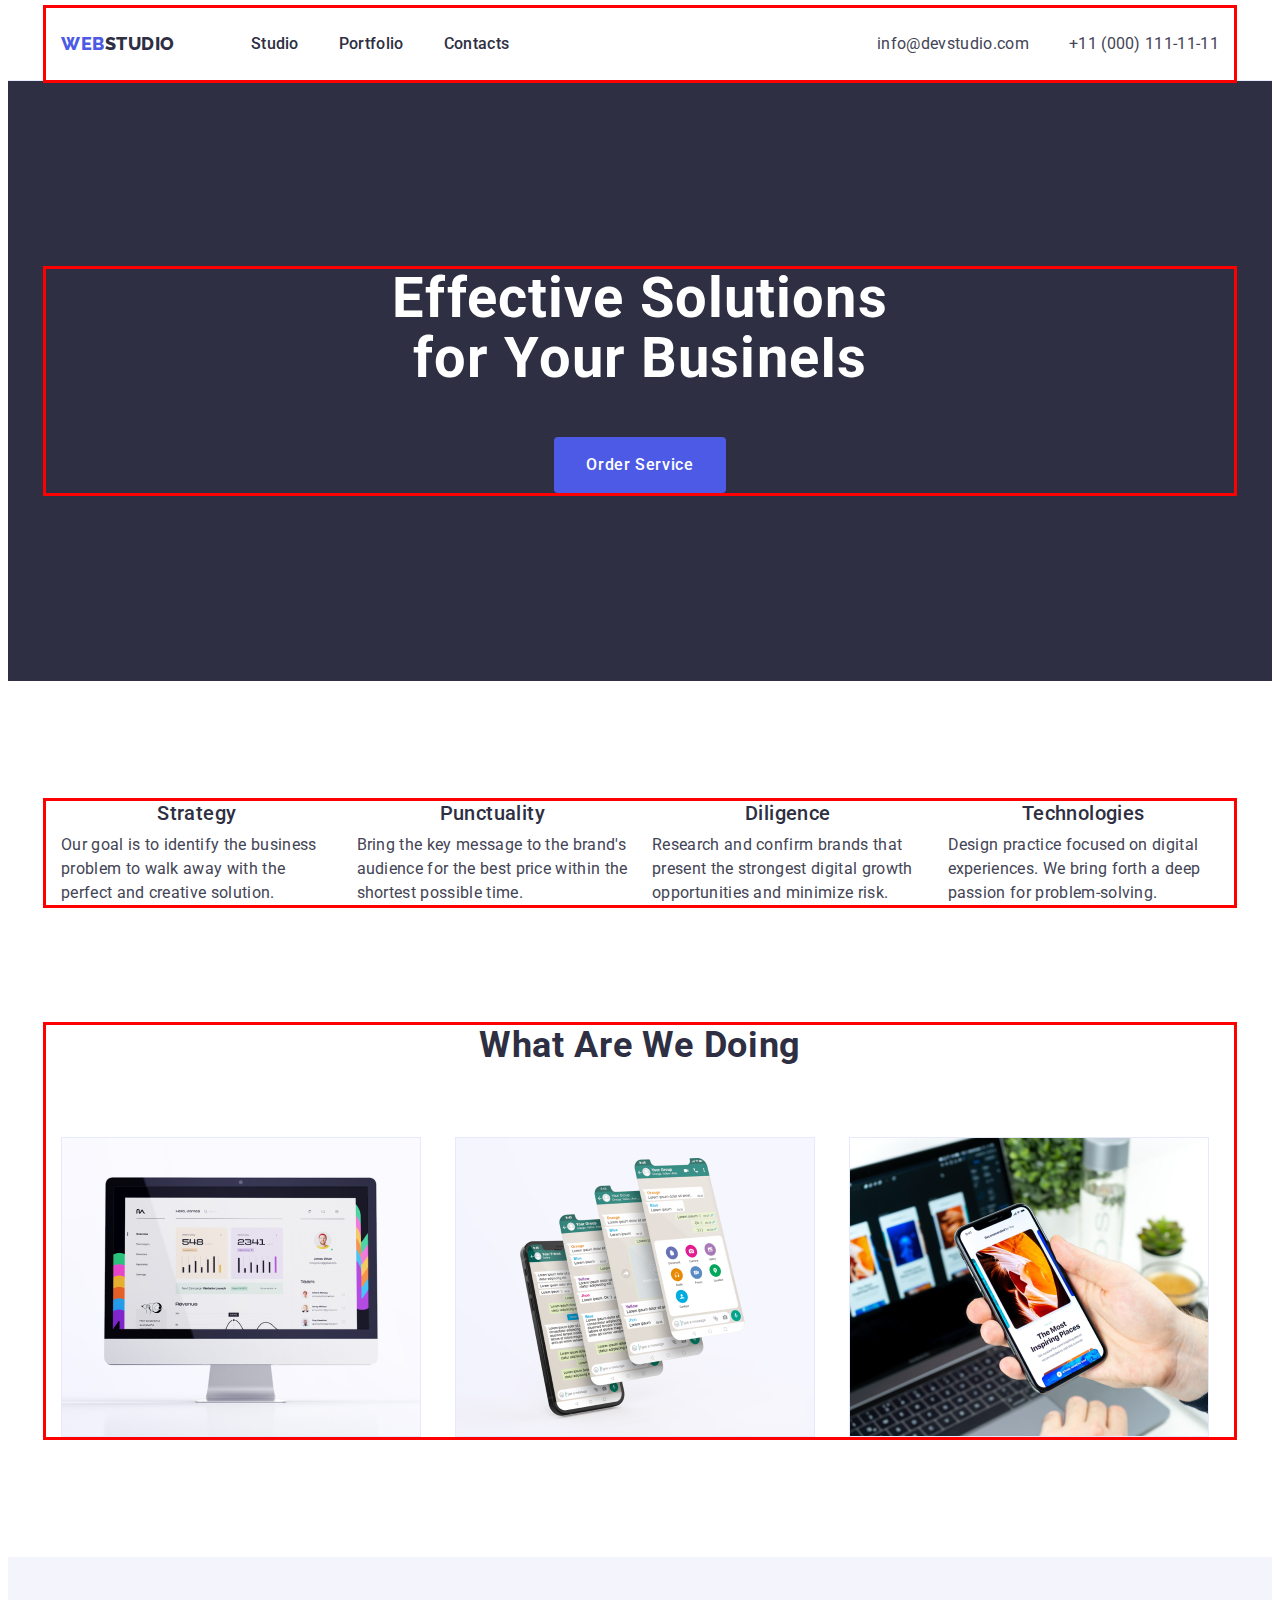
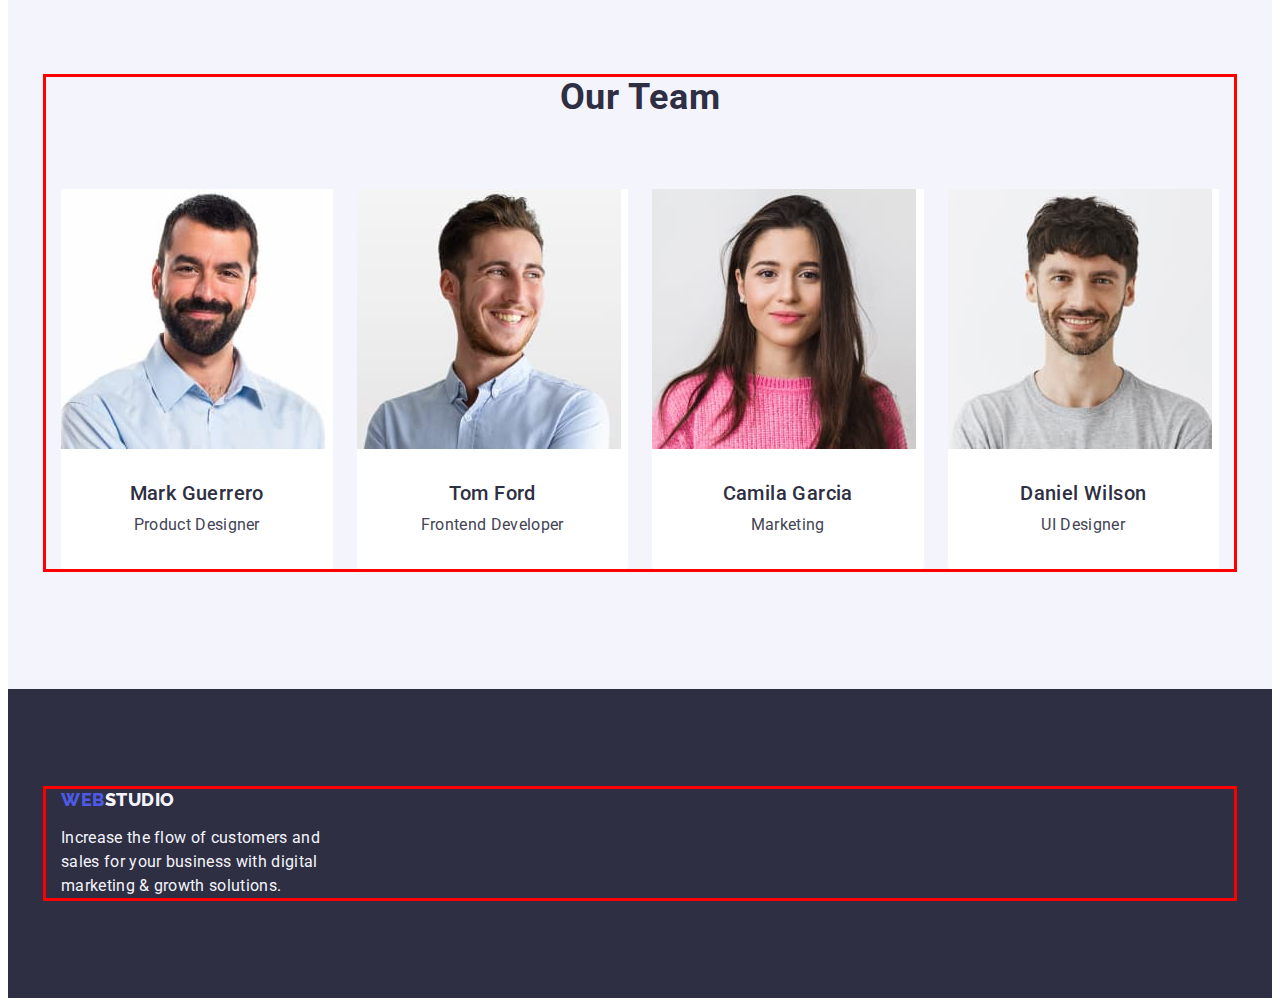
<file: index.html>
<!DOCTYPE html>
<html lang="en">
  <head>
    <meta charset="UTF-8" />
    <meta http-equiv="X-UA-Compatible" content="IE=edge" />
    <meta name="viewport" content="width=device-width, initial-scale=1.0" />
    <title>Document</title>
    <link rel="preconnect" href="https://fonts.googleapis.com" />
    <link rel="preconnect" href="https://fonts.gstatic.com" crossorigin />
    <link
      href="https://fonts.googleapis.com/css2?family=Raleway:wght@800&family=Roboto:wght@400;500;700&display=swap"
      rel="stylesheet"
    />
    <link
      rel="stylesheet"
      href="https://cdnjs.cloudflare.com/ajax/libs/modern-normalize/2.0.0/modern-normalize.min.css"
      integrity="sha512-4xo8blKMVCiXpTaLzQSLSw3KFOVPWhm/TRtuPVc4WG6kUgjH6J03IBuG7JZPkcWMxJ5huwaBpOpnwYElP/m6wg=="
      crossorigin="anonymous"
      referrerpolicy="no-referrer"
    />
    <link rel="stylesheet" href="./css/blockstyles.css" />
    <link rel="stylesheet" href="./css/styles.css" />
  </head>
  <body>
    <!-- Header -->
    <header class="header">
      <div class="container header-box">
        <nav class="heder-navigation">
          <a href="./index.html" class="logo link">Web<span class="logo-part">Studio</span></a>
          <ul class="site-nav list">
            <li><a href="./index.html" class="link item">Studio</a></li>
            <li><a href="./portfolio.html" class="link item">Portfolio</a></li>
            <li><a href="" class="link item">Contacts</a></li>
          </ul>
        </nav>
        <address>
          <ul class="contacts-list list">
            <li>
              <a href="mailto:info@devstudio.com" class="contacts link">info@devstudio.com</a>
            </li>
            <li>
              <a href="tel:+110001111111" class="contacts link">+11 (000) 111-11-11</a>
            </li>
          </ul>
        </address>
      </div>
    </header>
    <!-- Main -->
    <main>
      <!-- Hero -->
      <section class="hero">
      <div class="container ">
       
         <h1 class="hero-title">Effective Solutions for Your BusineІs</h1>
         <button type="button" class="button primary">Order Service</button>
       
      </div>
    </section>
       <!-- Section1 -->
    <section class="benefits"> 
      <div class="container">
        <h2 class="visually-hidden">Benefits-for-business</h2>
         <ul class="benefits-list list">
           <li class="benefits-list-item">
             <h3 class="section-title">Strategy</h3>
             <p class="text">
               Our goal is to identify the business problem to walk away with the perfect and
               creative solution.
             </p>
           </li>
           <li class="benefits-list-item">
             <h3 class="section-title">Punctuality</h3>
             <p class="text">
               Bring the key message to the brand's audience for the best price within the shortest
               possible time.
             </p>
           </li>
           <li class="benefits-list-item">
             <h3 class="section-title">Diligence</h3>
             <p class="text">
               Research and confirm brands that present the strongest digital growth opportunities
               and minimize risk.
             </p>
           </li>
           <li class="benefits-list-item">
             <h3 class="section-title">Technologies</h3>
             <p class="text">
               Design practice focused on digital experiences. We bring forth a deep passion for
               problem-solving.
             </p>
           </li>
         </ul>
      </div>
    </section>
     
      <!-- Section2 -->
      <section class="product">
        <div class="container">
          <h2 class="title product-title">What are we doing</h2>
          <ul class="list product-list">
            <li class="product-item"><img src="./images/monitor.jpg" alt="monitor" width="360" /></li>
            <li class="product-item"><img src="./images/mobil.jpg" alt="telefon" width="360" /></li>
            <li class="product-item">
              <img src="./images/laptopmobil.jpg" alt="telefon-and-notebook" width="360" />
            </li>
          </ul>
        </div>
      </section>
      <!-- Section3 -->
      <section class="section-accent ">
        <div class="container">
        <h2 class="title-team title">Our Team</h2>
        <ul class="list-team list">
          <li class="list-item">
            <img src="./images/MarkGuerrero.jpg" alt="Mark Guerrero" width="264" />
            <div class="item-inner">
              <h3 class="section-title">Mark Guerrero</h3>
              <p class="text">Product Designer</p>
            </div>

          </li>
          <li class="list-item">
            <img src="./images/TomFord.jpg" alt="Tom Ford" width="264" />
            <div class="item-inner">
            <h3 class="section-title">Tom Ford</h3>
            <p class="text">Frontend Developer</p>
          </div>
          </li>
          <li class="list-item">
            <img src="./images/CamilaGarcia.jpg" alt="Camila Garcia" width="264" />
            <div class="item-inner">
            <h3 class="section-title">Camila Garcia</h3>
            <p class="text">Marketing</p>
          </div>
          </li>
          <li class="list-item">
            <img src="./images/DanielWilson.jpg" alt="Daniel Wilson" width="264" />
            <div class="item-inner">
            <h3 class="section-title">Daniel Wilson</h3>
            <p class="text">UI Designer</p>
          </div>
          </li>
        </ul>
        </div>
      </section>
    </main>

    <!-- Footer -->
    <footer class="footer-bg">
      <div class="container">
        <a href="./index.html" class="logo link">Web<span class="logo-part-light">Studio</span></a>
        <p class="footer-text">
          Increase the flow of customers and sales for your business with digital marketing & growth
          solutions.
        </p>
      </div>
    </footer>
  </body>
</html>
</file>
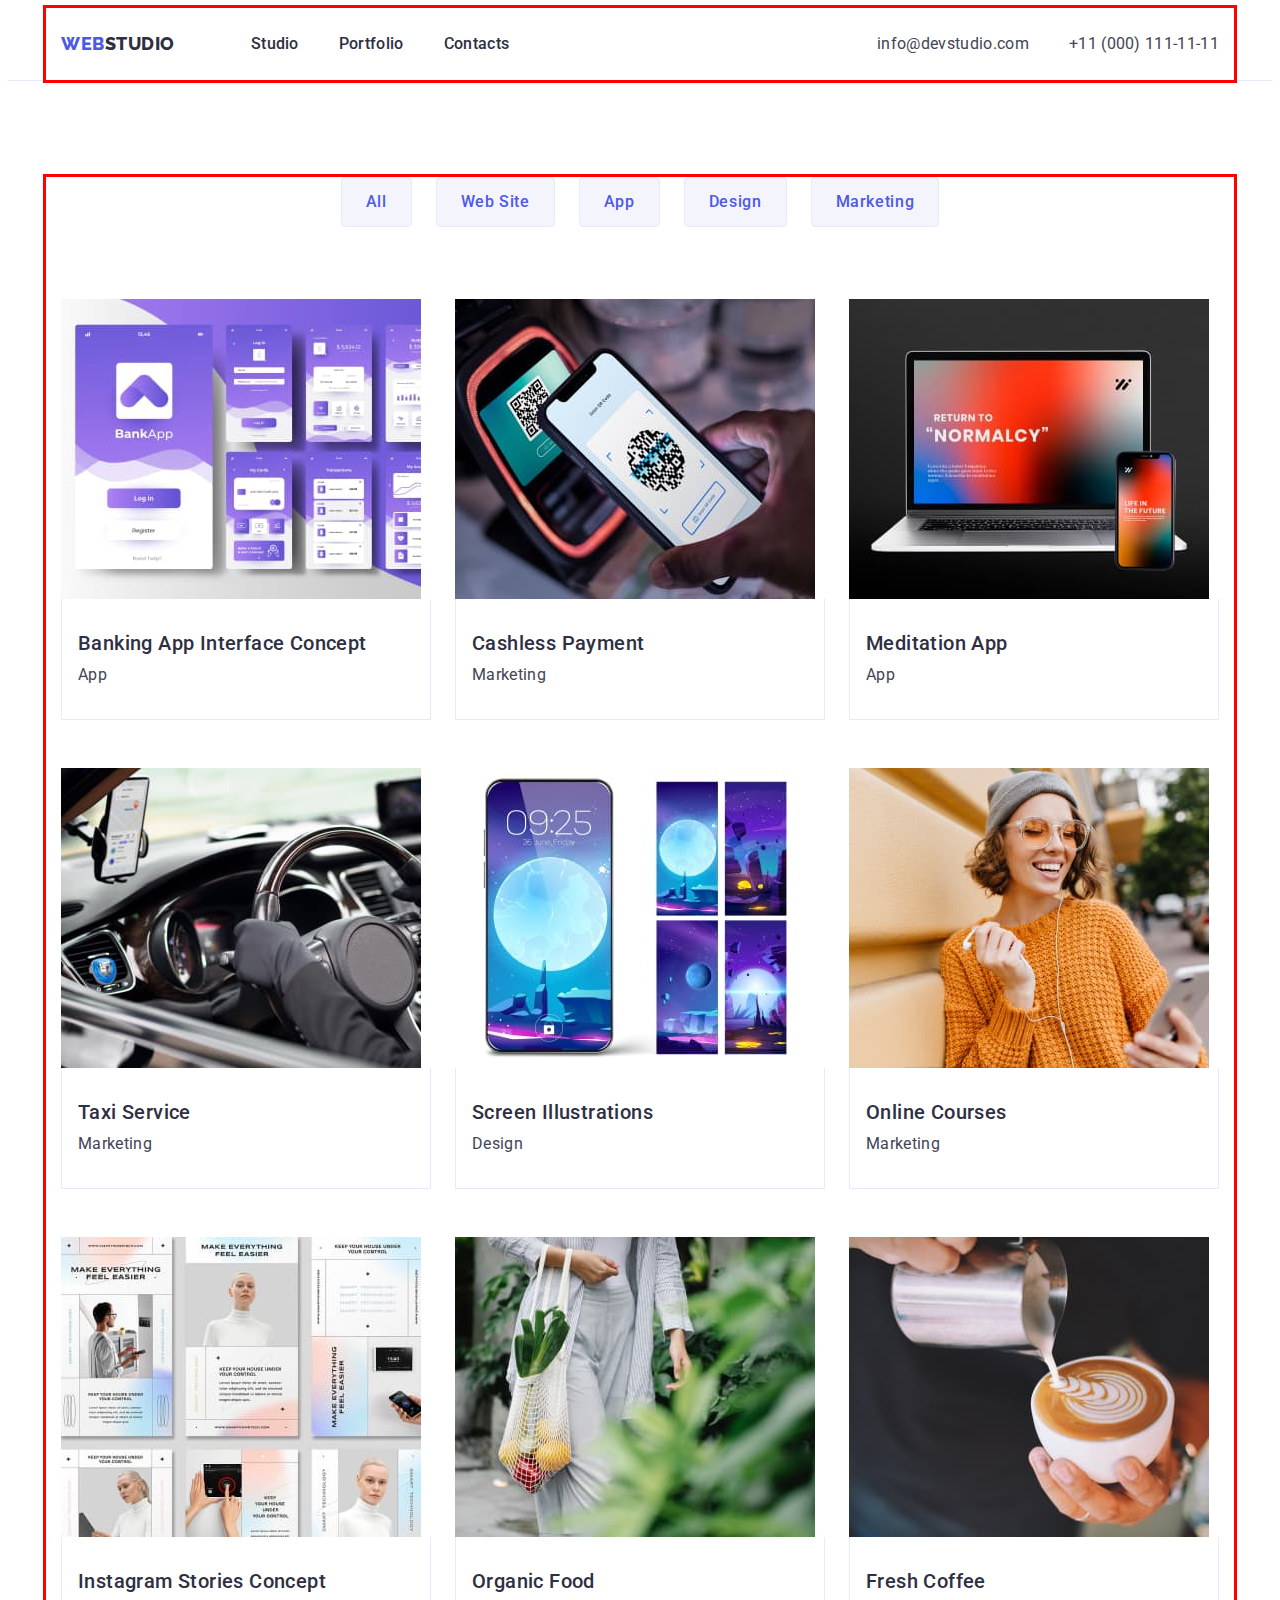
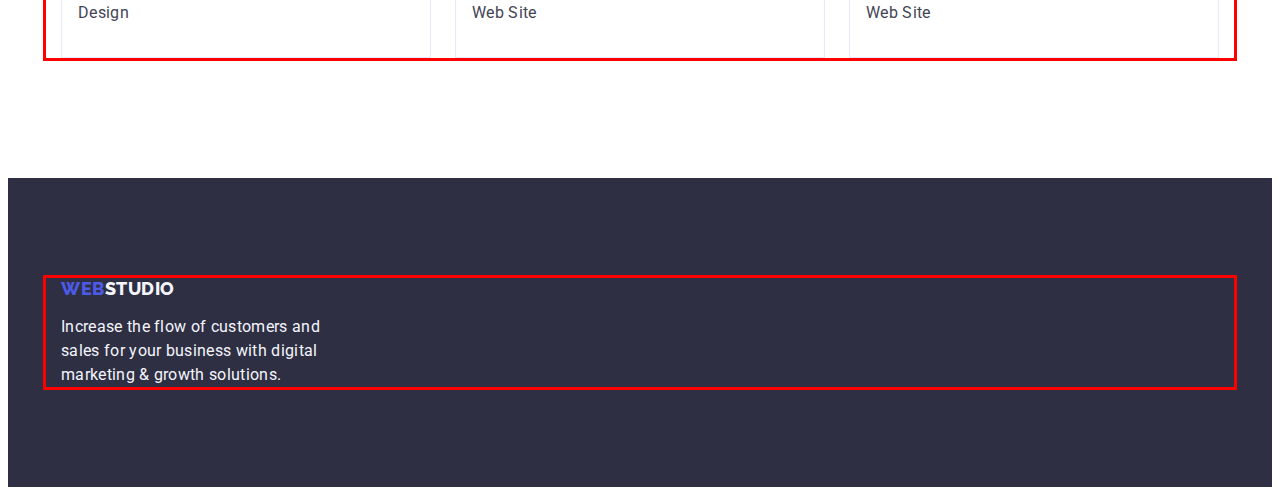
<file: portfolio.html>
<!DOCTYPE html>
<html lang="en">
  <head>
    <meta charset="UTF-8" />
    <meta http-equiv="X-UA-Compatible" content="IE=edge" />
    <meta name="viewport" content="width=device-width, initial-scale=1.0" />
    <title>Document</title>
    <link rel="preconnect" href="https://fonts.googleapis.com" />
    <link rel="preconnect" href="https://fonts.gstatic.com" crossorigin />
    <link
      href="https://fonts.googleapis.com/css2?family=Raleway:wght@800&family=Roboto:wght@400;500;700&display=swap"
      rel="stylesheet"
    />
    <link
      rel="stylesheet"
      href="https://cdnjs.cloudflare.com/ajax/libs/modern-normalize/2.0.0/modern-normalize.min.css"
      integrity="sha512-4xo8blKMVCiXpTaLzQSLSw3KFOVPWhm/TRtuPVc4WG6kUgjH6J03IBuG7JZPkcWMxJ5huwaBpOpnwYElP/m6wg=="
      crossorigin="anonymous"
      referrerpolicy="no-referrer"
    />
    <link rel="stylesheet" href="./css/blockstyles.css" />
    <link rel="stylesheet" href="./css/styles.css" />
  </head>
  <body>
    <!-- Header -->
    <header class="header">
      <div class="container header-box">
        <nav class="heder-navigation">
          <a href="./index.html" class="logo link">Web<span class="logo-part">Studio</span></a>
          <ul class="site-nav list">
            <li><a href="./index.html" class="link item">Studio</a></li>
            <li><a href="./portfolio.html" class="link item">Portfolio</a></li>
            <li><a href="" class="link item">Contacts</a></li>
          </ul>
        </nav>
        <address>
          <ul class="contacts-list list">
            <li>
              <a href="mailto:info@devstudio.com" class="contacts link">info@devstudio.com</a>
            </li>
            <li>
              <a href="tel:+110001111111" class="contacts link">+11 (000) 111-11-11</a>
            </li>
          </ul>
        </address>
      </div>
    </header>
    <!-- Main -->
    <main>
      <!-- Section-->
      <section class="section">
        <div class="container">
          <h1 class="visually-hidden">Content</h1>

          <ul class="list portfolio-nav">
            <li>
              <button type="button" class="button secondary">All</button>
            </li>
            <li>
              <button type="button" class="button secondary">Web Site</button>
            </li>
            <li>
              <button type="button" class="button secondary">App</button>
            </li>
            <li>
              <button type="button" class="button secondary">Design</button>
            </li>
            <li>
              <button type="button" class="button secondary">Marketing</button>
            </li>
          </ul>

          <ul class="list product-nav">
            <li class="product-card">
              <a class="link" href="">
                <img
                  src="./images/portfolio/img-1-0.jpg"
                  alt="Banking App Interface Concept"
                  width="360"
                />
                <div class="gal-product">
                  <h2 class="section-title">Banking App Interface Concept</h2>
                  <p class="text">App</p>
                </div>
              </a>
            </li>
            <li class="product-card">
              <a class="link" href="">
                <img src="./images/portfolio/img-1-1.jpg" alt="Cashless Payment" width="360" />
                <div class="gal-product">
                  <h2 class="section-title">Cashless Payment</h2>
                  <p class="text">Marketing</p>
                </div>
              </a>
            </li>
            <li class="product-card">
              <a class="link" href="">
                <img src="./images/portfolio/img-2-1.jpg" alt="Meditation App" width="360" />
                <div class="gal-product">
                  <h2 class="section-title">Meditation App</h2>
                  <p class="text">App</p>
                </div>
              </a>
            </li>
            <li class="product-card">
              <a class="link" href="">
                <img src="./images/portfolio/img-3-1.jpg" alt="Taxi Service" width="360" />
                <div class="gal-product">
                  <h2 class="section-title">Taxi Service</h2>
                  <p class="text">Marketing</p>
                </div>
              </a>
            </li>
            <li class="product-card">
              <a class="link" href="">
                <img src="./images/portfolio/img-4-1.jpg" alt="Screen Illustrations" width="360" />
                <div class="gal-product">
                  <h2 class="section-title">Screen Illustrations</h2>
                  <p class="text">Design</p>
                </div>
              </a>
            </li>
            <li class="product-card">
              <a class="link" href="">
                <img src="./images/portfolio/img-5-1.jpg" alt="Online Courses" width="360" />
                <div class="gal-product">
                  <h2 class="section-title">Online Courses</h2>
                  <p class="text">Marketing</p>
                </div>
              </a>
            </li>
            <li class="product-card">
              <a class="link" href="">
                <img
                  src="./images/portfolio/img-6-1.jpg"
                  alt="Instagram Stories Concept"
                  width="360"
                />
                <div class="gal-product">
                  <h2 class="section-title">Instagram Stories Concept</h2>
                  <p class="text">Design</p>
                </div>
              </a>
            </li>
            <li class="product-card">
              <a class="link" href="">
                <img src="./images/portfolio/img-7-1.jpg" alt="Organic Food" width="360" />
                <div class="gal-product">
                  <h2 class="section-title">Organic Food</h2>
                  <p class="text">Web Site</p>
                </div>
              </a>
            </li>
            <li class="product-card">
              <a class="link" href="">
                <img src="./images/portfolio/img-8-1.jpg" alt="Fresh Coffee" width="360" />
                <div class="gal-product">
                  <h2 class="section-title">Fresh Coffee</h2>
                  <p class="text">Web Site</p>
                </div>
              </a>
            </li>
          </ul>
        </div>
      </section>
    </main>
    <!-- Footer -->
    <footer class="footer-bg">
      <div class="container">
        <a href="./index.html" class="logo link">Web<span class="logo-part-light">Studio</span></a>
        <p class="footer-text">
          Increase the flow of customers and sales for your business with digital marketing & growth
          solutions.
        </p>
      </div>
    </footer>
  </body>
</html>
</file>
<file: css/blockstyles.css>
h1,
h2,
h3,
h4,
h5,
h6,
p {
    margin: 0;
}

ul,
ol {
    margin: 0;
    padding: 0;
    margin-bottom: 0;
}
.container {
    width: 1158px;
    padding-left: 15px;
    padding-right: 15px;
    margin-left: auto;
    margin-right: auto;


    outline:solid red;
}
img {
    display: block;
  }

  .visually-hidden {
    position: absolute;
    width: 1px;
    height: 1px;
    margin: -1px;
    border: 0;
    padding: 0;
    
    white-space: nowrap;
    clip-path: inset(100%);
    clip: rect(0 0 0 0);
    overflow: hidden;
  }
</file>
<file: css/styles.css>
/* основной цвет текста/SLATE /#434455/ /
/ вторичный цвет текста//NAVY BLUE/#2E2F42;/
/ белый WHITE color: #FFFFFF;/
/ Accent Синий IRIS color: #4D5AE5;/
/ футер CLOUD color: #F4F4FD; /
/ основной фон background: #E5E5E5; /
/ вторичный фон NAVY BLUEbackground #2E2F42*/

:root {

  /* Fonts */
  --primary-font: Roboto, sans-serif;
  --secondary-font: Raleway, sans-serif;
  /* Colors */
  --primary-text-color:  #434455;
  --title-text-color: #2e2f42;
  --accent-text-color: #4d5ae5;
  --hover-text-color: #404bbf;
  --cloud-text-color: #f4f4fd;
  --white-text-color: #ffffff;
  --primary-bg-color: #e5e5e5;
  --secondary-bg-color: #2e2f42;
  --section-bg-color: #ffffff;
  --cloud-bg-color: #f4f4fd;
  --accent-bg-color: #4d5ae5;
  --hover-bg-color: #404bbf;
  --CORNFLOWER: #E7E9FC;
}
body {
  background-color: var(--section-bg-color);
  color: var(--primary-text-color);
  font-family: var(--primary-font);
  line-height: 1.5;
  letter-spacing: 0.02em;
  font-family: 'Roboto', sans-serif;

}
.header {
  border-bottom: 1px solid  var(--CORNFLOWER, #E7E9FC);;
  /*border: 1px solid #e7e9fc*/
}
.heder-navigation {
  display: flex;
  margin-right: auto;
  align-items: center;


}
.header-box{
  display: flex;
}
/* Hero */
.hero {
  background-color: var(--secondary-bg-color);
  padding-top: 188px;
  padding-bottom: 188px;
  padding-left: 0px;
  padding-right: 0px;
  

}

.hero-box {
   outline: solid red;

}
/* Title1 */
.hero-title {
  
  font-size: 56px;
  font-style: normal;
  font-weight: 700;
  letter-spacing: 1.12px;
  line-height: 1.07;
  text-align: center;
  color: var(--white-text-color);
  letter-spacing: 0.02em;
  
  
  display: block;
  margin: 0 auto;
  max-width: 496px;
  text-align: center;
  margin-bottom: 48px;
 

}
/* Title2 */
.title {
  line-height: 40px;
  /*line-height: 1.11;*/
  color: var(--title-text-color);
  font-weight: 700;
  font-size: 36px;
  text-align: center;
  letter-spacing: 0.72px;
  text-transform: capitalize;
}

/* Text */
.text {
  font-size: 16px;
  line-height: 1.5;
  letter-spacing: 0.02em;
  color: var(--primary-text-color);
  font-family: var(--primary-font);
  /*text-align: center;*/
}
/* Site-nav */
.logo {
  color: var(--accent-text-color);
  font-family: var(--secondary-font);
  font-weight: 800;
  font-size: 18px;
  line-height: 1.17;
  letter-spacing: 0.03em;
  text-transform: uppercase;
  margin-right: 76px;
  padding-top: 24px;
  padding-bottom: 24px;
  display:inline-block;

  
}
.logo-part {
  color: var(--title-text-color);
}
.logo-part-light {
  color: var(--cloud-text-color);
}
.list {
  list-style: none;
}
.list-item {
  background-color: var(--section-bg-color);
  border-radius: 0px 0px 4px 4px;
  flex-basis: calc((100% - 72px) / 4);
}
.site-nav {
  display: flex;
  gap: 40px;
  


}
.item{
  padding-top: 24px;
    padding-bottom: 24px;
    display: inline-block;
}

.site-nav .link {
  line-height: 1.5;
  color: var(--title-text-color);
  font-family: var(--primary-font);
  font-weight: 500;
  font-size: 16px;
  letter-spacing: 0.02em;
  
}
.site-nav .link:hover,
.site-nav .link:focus {
  color: var(--hover-text-color);
  
}
.link {
  text-decoration: none;
}
/* Address */
.contacts-list{
  display: flex;
  gap:40px;

}
.address {
  font-style: normal;
  

}
.contacts {
   color: var(--primary-text-color);
   padding-top: 24px;
   padding-bottom: 24px;
   display: inline-block;
   font-style: normal;
}
.contacts:hover,
.contacts:focus {
  color: var(--hover-text-color);
}

/* Section */
  .section {
    background-color: var(--section-bg-color);
    padding-top: 96px;
    padding-bottom: 120px;

  }

  .section-accent {
    background-color: var(--cloud-bg-color);
    padding-left: 0px;
    padding-top: 120px;
    padding-bottom: 120px;
  }

  .section-secondary {
    background-color: var(--secondary-bg-color);
  }

  /* Button */
.button {
  color: var(--primary-text-color);
  background-color: var(--primary-bg-color);
  cursor: pointer;
  font-family: var(--primary-font);
  font-weight: 500;
  font-size: 16px;
  line-height: 1.5;
  letter-spacing: 0.04em;
}
.button.primary {
  color: var(--white-text-color);
  background-color: var(--accent-bg-color);
  align-items: center;
  padding: 16px 32px;
  border-radius: 4px;
  font-style: normal;
  display: block;
  margin: 0 auto;
  border: none;
  height: 56px;
  min-width: 169px;

}
.button.primary:hover,
.button.primary:focus {
  background-color: var(--hover-bg-color);
  border: 1px solid  var(--CORNFLOWER, #E7E9FC);;
  border: 1px solid transparent;
}
.button.secondary {
  color: var(--accent-text-color);
  background-color: var(--cloud-bg-color);
  padding: 12px 24px;
  border: 1px solid  var(--CORNFLOWER, #E7E9FC);; 
  border-radius: 4px;
 /* margin-bottom: 72px;*/
}
.button.secondary:hover,
.button.secondary:focus {
  color: var(--white-text-color);
  background-color: var(--hover-bg-color);
  border: 1px solid transparent;
}

/* Title3 */
.section-title {
  font-size: 20px;
  line-height: 1.2;
  color: var(--title-text-color);
  font-weight: 500;
  letter-spacing: 0.02em;
  margin-bottom: 8px;
  text-align: center;
}
.benefits {
  padding-top: 120px;
  padding-bottom: 120px;
  
      
}
.benefits-list {
  display: flex;
  justify-content: center;
  gap: 24px;
   
}
.benefits-list-item {
  width: calc((100% - 48px) / 3);
}


.product{
  padding-bottom: 120px;
  
}
.product-title{
  
  margin: 0 auto;
  margin-bottom: 72px;
  
}
.product-list{
   display: flex;
   justify-content: center;
   align-items: center;
   gap: 24px;
   
}
.product-item{
  width: calc((100% - 48px) / 3);
}


.title-team {
  
  margin: 0 auto;
  margin-bottom: 72px;
 
}
 .list-team {
  display: flex;
  justify-content: center;
  align-items: center;
  gap: 24px;
  
}
.item-inner {
    display: flex;
      padding: 32px 0px;
      justify-content: center;
      align-items: center;
      text-align: center;
     /* margin-bottom: 32px;*/
      flex-direction: column;
}




 /*PORTFOLIO*/
 .portfolio-nav{
  display: flex;
  justify-content: center;
  gap: 24px;
  margin-bottom: 72px;
  
 }

  .product-nav{
    display: flex;
    gap: 24px;
  flex-wrap: wrap;
  column-gap: 24px;
  row-gap: 48px; 
 /* border: 1px solid  var(--CORNFLOWER, #E7E9FC);*/

  }
  .product-card {
    
    width: calc((100% - 48px) / 3);
  }
  .gal-product {
    padding: 32px 16px;
    border: 1px solid var(--CORNFLOWER, #E7E9FC);
    border-top: none;
  }
  .gal-product .text, .gal-product .section-title {
     text-align: left;
  }



/* Footer */
  .footer-text {
    color: var(--cloud-text-color);
    width: 264px;
    
  }

  .footer-bg {
    background-color: var(--secondary-bg-color);
    padding-top: 100px;
    padding-bottom: 100px;

  }
  .footer-bg .logo {
     margin-bottom: 16px;
     padding: 0;
  }
</file>
